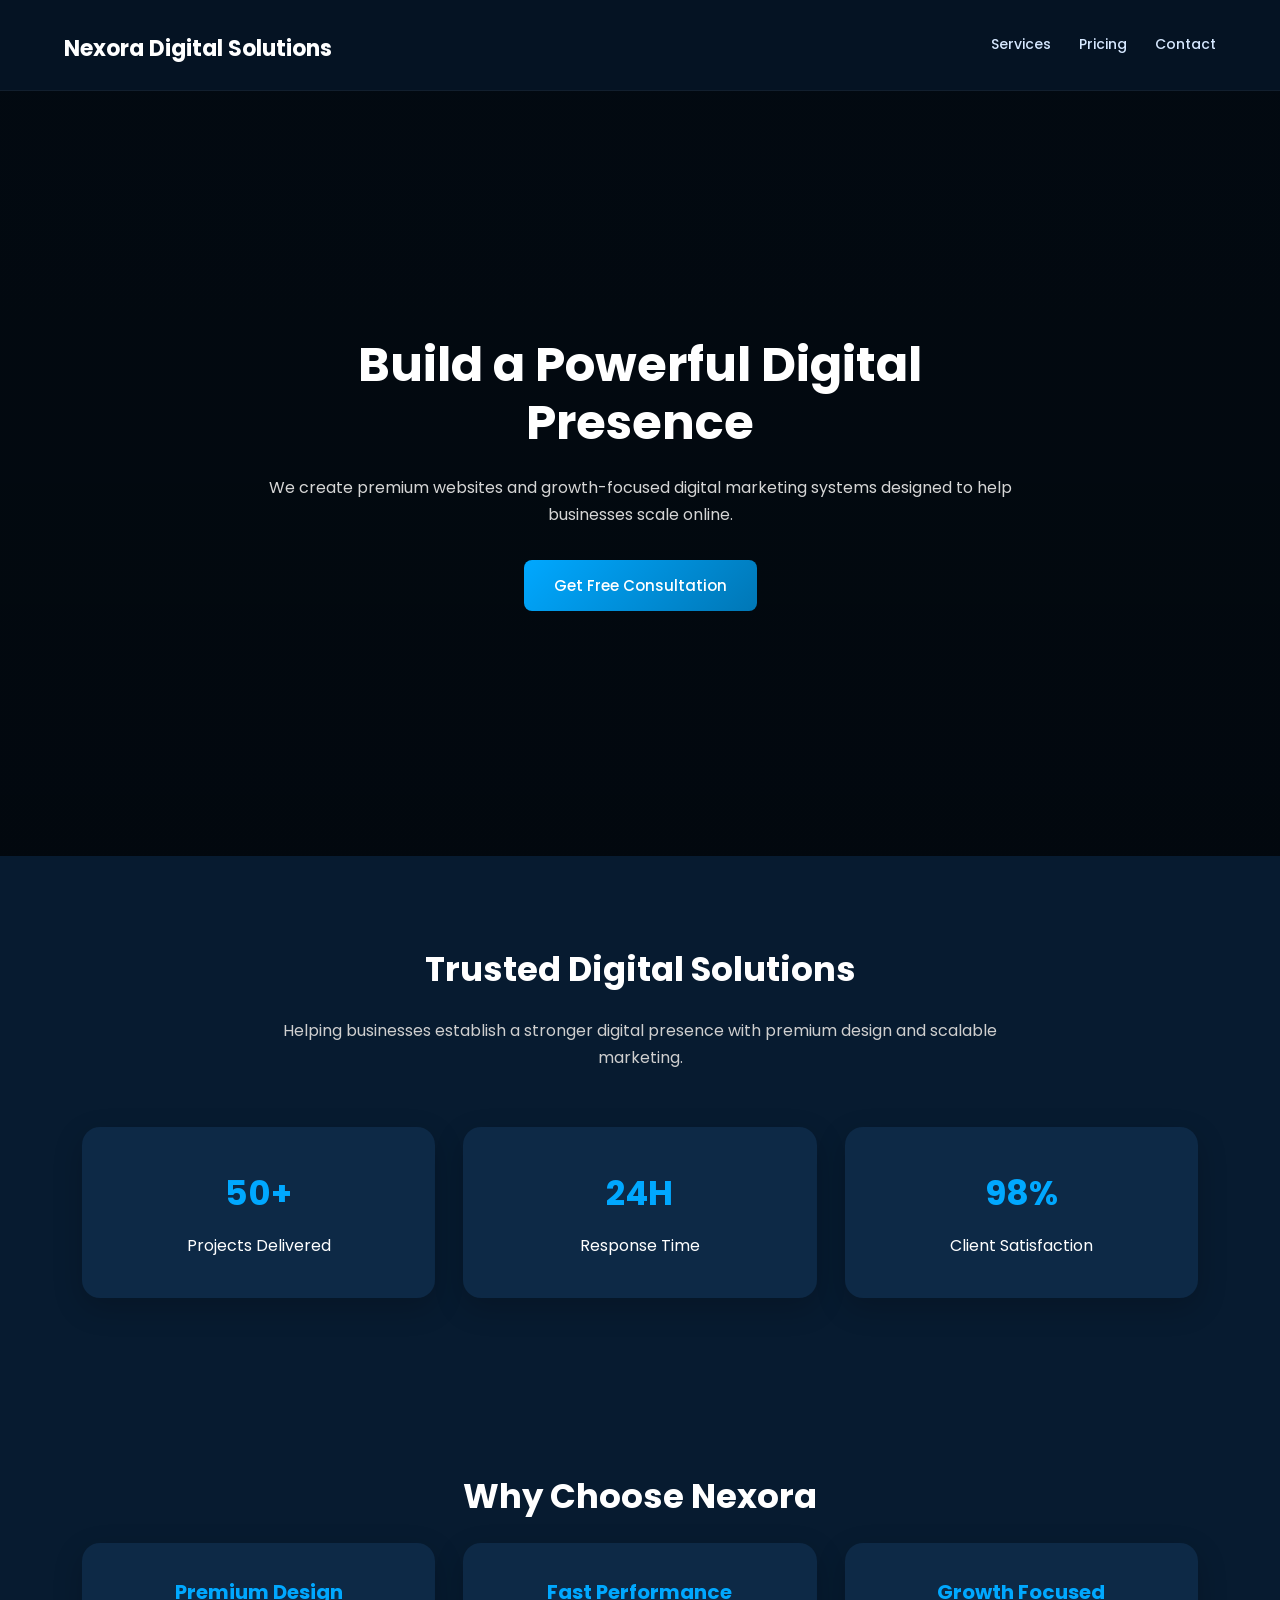
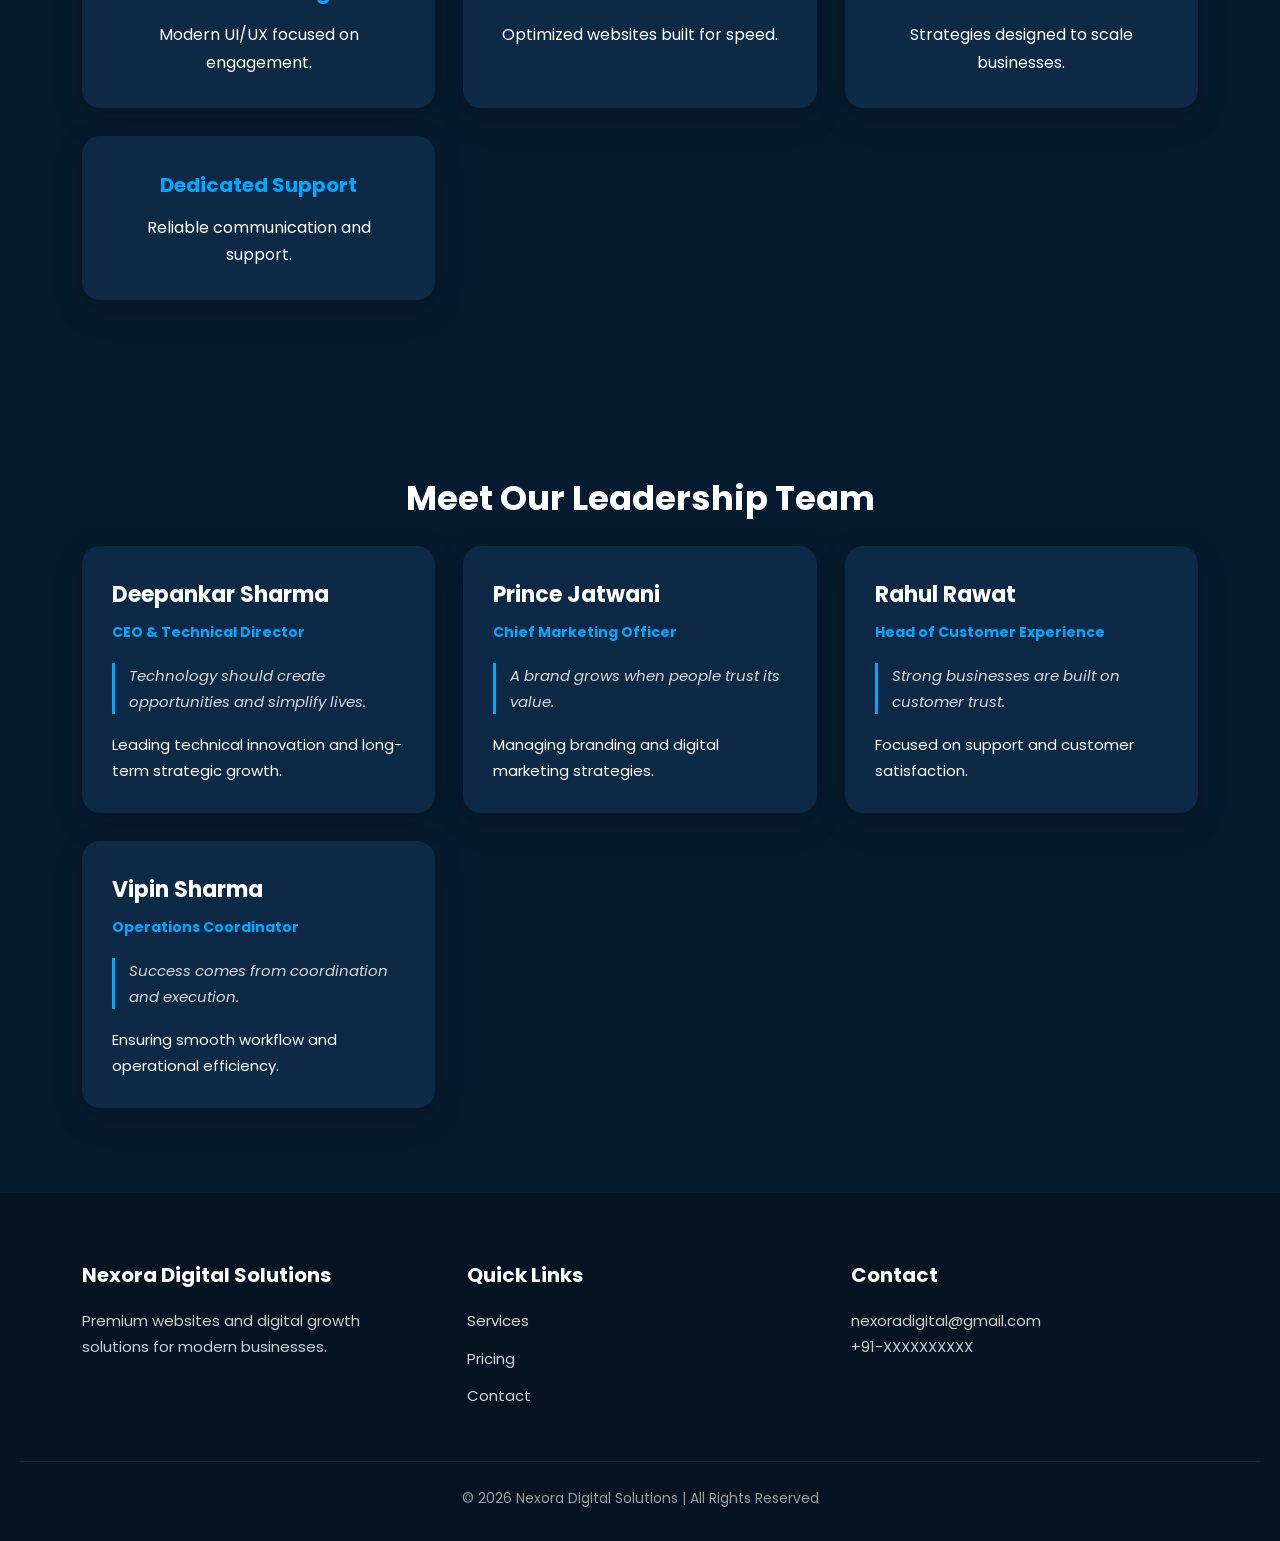
<file: index.html>
<!DOCTYPE html>
<html lang="en">

<head>
<meta charset="UTF-8">
<meta name="viewport" content="width=device-width, initial-scale=1.0">

<title>Nexora Digital Solutions</title>

<link rel="stylesheet" href="style.css">

</head>

<body>

<!-- HEADER -->
<header class="header">

<div class="container nav-bar">

<h1 class="logo">
<a href="index.html">Nexora Digital Solutions</a>
</h1>

<nav>
<a href="services.html" class="nav-link">Services</a>
<a href="pricing.html" class="nav-link">Pricing</a>
<a href="contact.html" class="nav-link">Contact</a>
</nav>

</div>

</header>

<!-- HERO -->
<section class="hero">

<div class="hero-content">

<h2>Build a Powerful Digital Presence</h2>

<p>
We create premium websites and growth-focused digital marketing systems designed to help businesses scale online.
</p>

<a href="contact.html" class="btn">
Get Free Consultation
</a>

</div>

</section>

<!-- STATS -->
<section class="section">

<div class="container">

<h2 class="section-title">
Trusted Digital Solutions
</h2>

<p class="section-subtitle">
Helping businesses establish a stronger digital presence with premium design and scalable marketing.
</p>

<div class="stats-grid">

<div class="stat-box">
<h3>50+</h3>
<p>Projects Delivered</p>
</div>

<div class="stat-box">
<h3>24H</h3>
<p>Response Time</p>
</div>

<div class="stat-box">
<h3>98%</h3>
<p>Client Satisfaction</p>
</div>

</div>

</div>

</section>

<!-- WHY CHOOSE -->
<section class="section">

<div class="container">

<h2 class="section-title">
Why Choose Nexora
</h2>

<div class="why-grid">

<div class="why-box">
<h3>Premium Design</h3>
<p>Modern UI/UX focused on engagement.</p>
</div>

<div class="why-box">
<h3>Fast Performance</h3>
<p>Optimized websites built for speed.</p>
</div>

<div class="why-box">
<h3>Growth Focused</h3>
<p>Strategies designed to scale businesses.</p>
</div>

<div class="why-box">
<h3>Dedicated Support</h3>
<p>Reliable communication and support.</p>
</div>

</div>

</div>

</section>

<!-- TEAM -->
<section class="section">

<div class="container">

<h2 class="section-title">
Meet Our Leadership Team
</h2>

<div class="team-grid">

<div class="team-card">
<h3>Deepankar Sharma</h3>
<h4>CEO & Technical Director</h4>

<p class="quote">
Technology should create opportunities and simplify lives.
</p>

<p>
Leading technical innovation and long-term strategic growth.
</p>
</div>

<div class="team-card">
<h3>Prince Jatwani</h3>
<h4>Chief Marketing Officer</h4>

<p class="quote">
A brand grows when people trust its value.
</p>

<p>
Managing branding and digital marketing strategies.
</p>
</div>

<div class="team-card">
<h3>Rahul Rawat</h3>
<h4>Head of Customer Experience</h4>

<p class="quote">
Strong businesses are built on customer trust.
</p>

<p>
Focused on support and customer satisfaction.
</p>
</div>

<div class="team-card">
<h3>Vipin Sharma</h3>
<h4>Operations Coordinator</h4>

<p class="quote">
Success comes from coordination and execution.
</p>

<p>
Ensuring smooth workflow and operational efficiency.
</p>
</div>

</div>

</div>

</section>

<!-- FOOTER -->
<footer>

<div class="container footer-grid">

<div>
<h3>Nexora Digital Solutions</h3>

<p>
Premium websites and digital growth solutions for modern businesses.
</p>
</div>

<div>
<h4>Quick Links</h4>

<a href="services.html">Services</a>
<a href="pricing.html">Pricing</a>
<a href="contact.html">Contact</a>
</div>

<div>
<h4>Contact</h4>

<p>nexoradigital@gmail.com</p>
<p>+91-XXXXXXXXXX</p>
</div>

</div>

<div class="footer-bottom">
© 2026 Nexora Digital Solutions | All Rights Reserved
</div>

</footer>

</body>

</html>
</file>
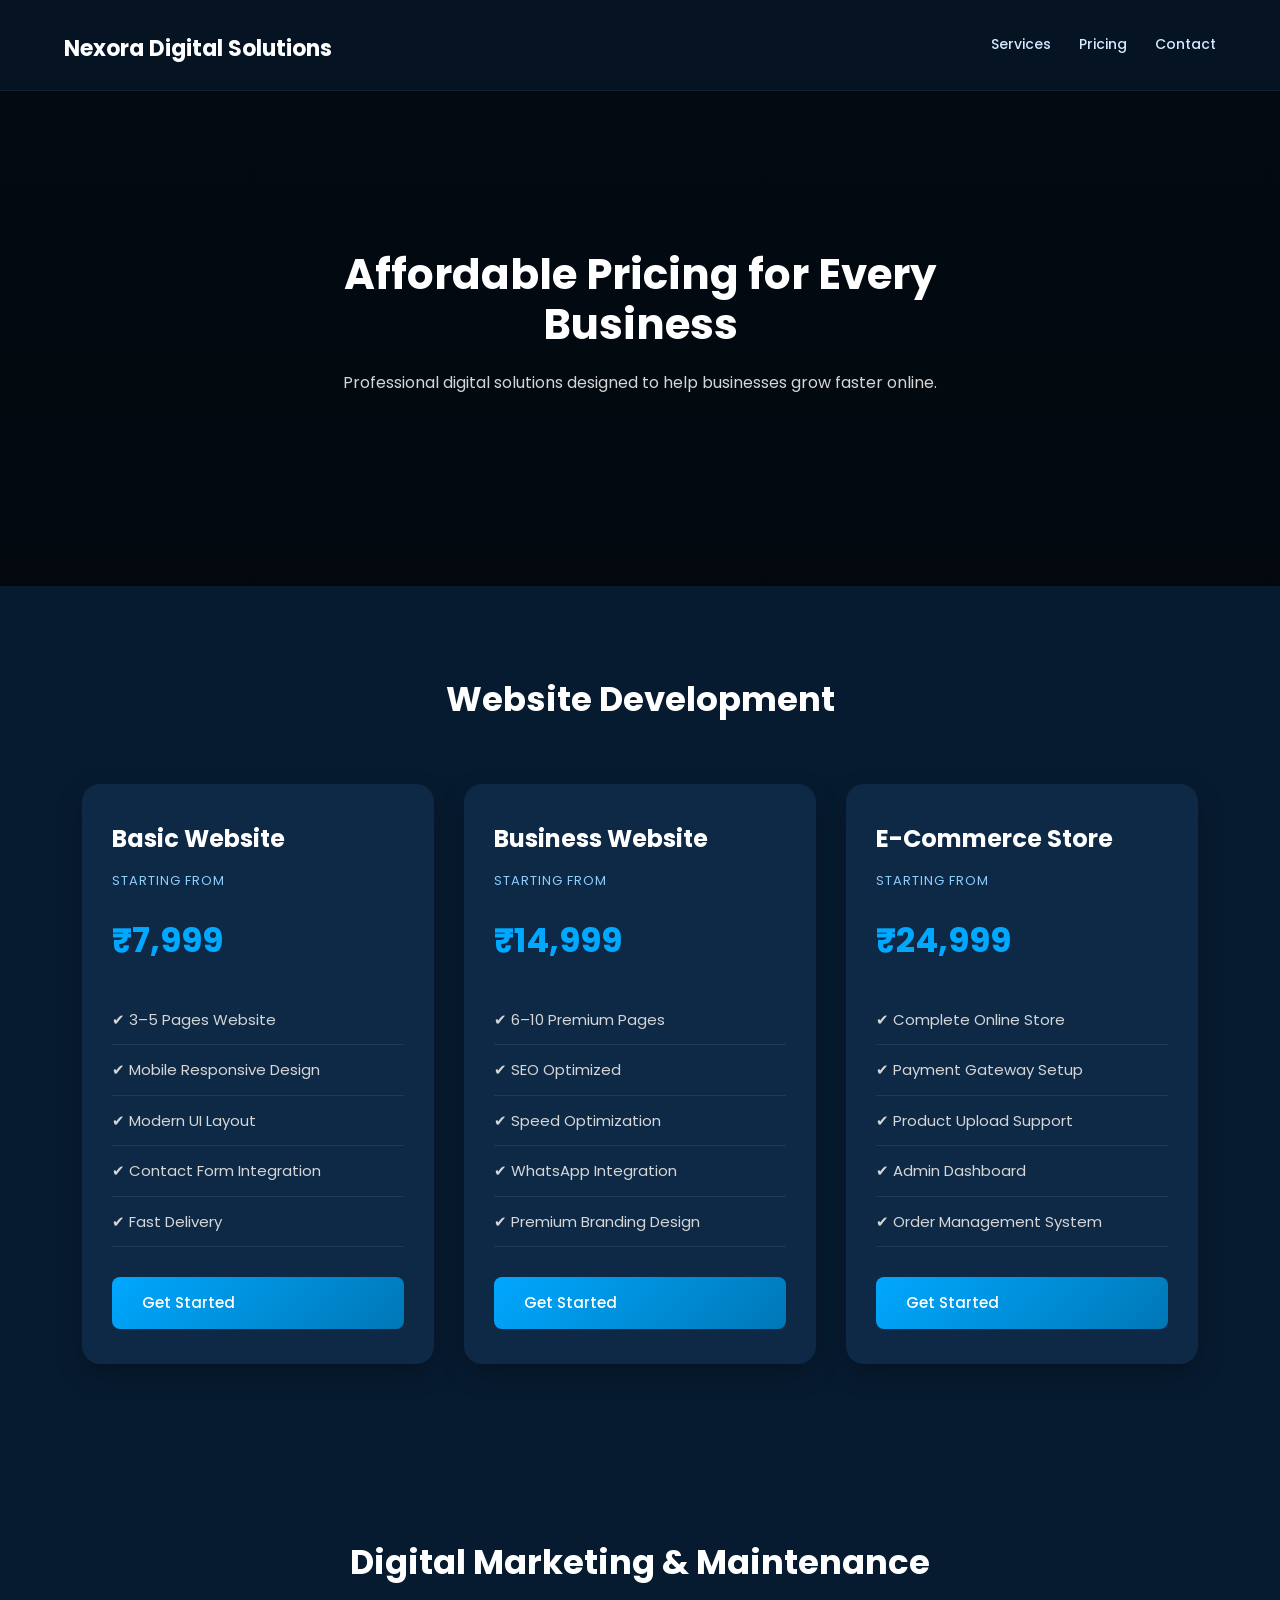
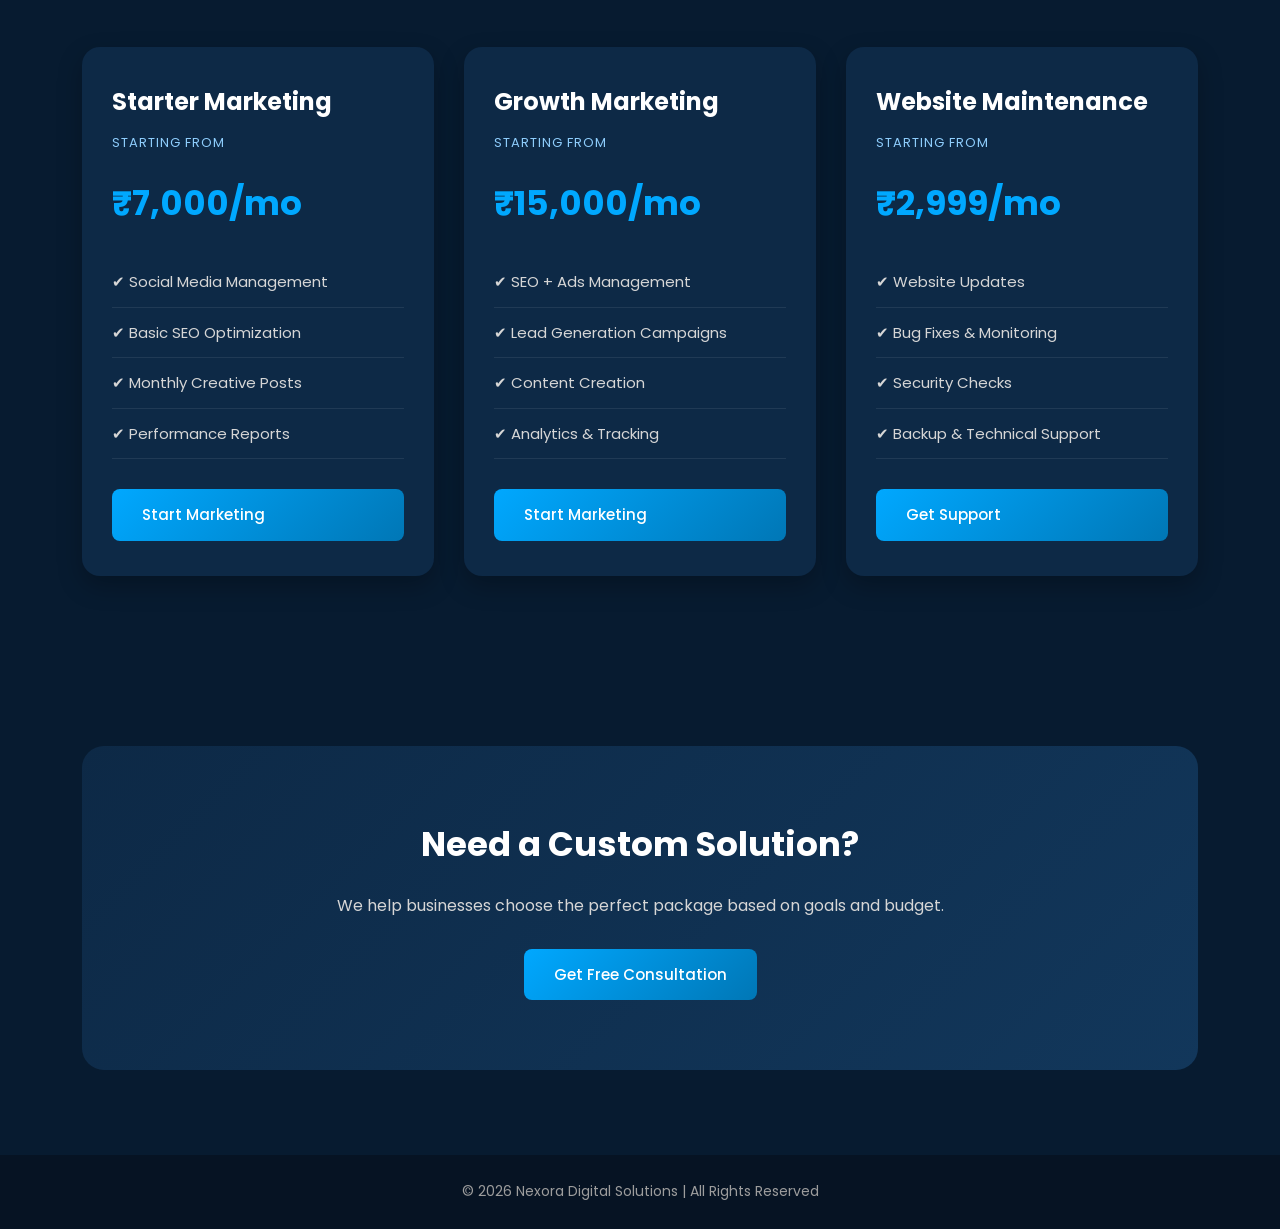
<file: pricing.html>
<!DOCTYPE html>
<html lang="en">

<head>

<meta charset="UTF-8">
<meta name="viewport" content="width=device-width, initial-scale=1.0">

<title>Pricing | Nexora Digital Solutions</title>

<link rel="stylesheet" href="style.css">

<link href="https://fonts.googleapis.com/css2?family=Poppins:wght@300;400;500;600;700&display=swap" rel="stylesheet">

<style>

/* PAGE BACKGROUND */
body{
    background:#071B30;
    color:#ffffff;
}

/* HERO */
.small-hero{
    min-height:55vh;
}

.hero-content h2{
    font-size:42px;
    margin-bottom:18px;
}

.hero-content p{
    font-size:16px;
    color:#d6d6d6;
}

/* SECTION */
.section{
    padding:85px 20px;
}

/* TITLE */
.pricing-title{
    text-align:center;
    font-size:34px;
    margin-bottom:55px;
}

/* PRICING GRID */
.pricing{
    display:grid;
    grid-template-columns:
    repeat(auto-fit,minmax(300px,1fr));

    gap:30px;
}

/* CARD */
.card{
    background:#0d2946;

    border-radius:18px;

    padding:35px 30px;

    display:flex;
    flex-direction:column;
    justify-content:space-between;

    transition:0.3s;

    box-shadow:0 10px 25px rgba(0,0,0,0.25);
}

/* HOVER */
.card:hover{
    transform:translateY(-8px);

    box-shadow:0 18px 40px rgba(0,0,0,0.35);
}

/* CARD TITLE */
.card h3{
    font-size:24px;
    margin-bottom:10px;
}

/* STARTING FROM */
.starting{
    font-size:13px;

    color:#8ecdfc;

    text-transform:uppercase;

    letter-spacing:1px;

    margin-bottom:6px;
}

/* PRICE */
.price{
    font-size:34px;

    font-weight:700;

    color:#00A8FF;

    margin-bottom:25px;
}

/* LIST */
.card ul{
    list-style:none;
    margin-bottom:30px;
}

.card ul li{
    padding:12px 0;

    border-bottom:1px solid rgba(255,255,255,0.08);

    color:#d6d6d6;

    font-size:15px;
}

/* CTA BOX */
.cta-box{
    background:linear-gradient(135deg,#0d2946,#12375b);

    padding:70px 30px;

    border-radius:22px;

    text-align:center;
}

.cta-box h2{
    font-size:34px;
    margin-bottom:18px;
}

.cta-box p{
    color:#d6d6d6;

    margin-bottom:30px;

    font-size:16px;
}

/* FOOTER */
footer{
    background:#061323;

    padding:25px;

    text-align:center;

    color:#9d9d9d;

    font-size:14px;
}

/* MOBILE */
@media(max-width:768px){

    .hero-content h2{
        font-size:30px;
    }

    .pricing-title{
        font-size:28px;
    }

    .card{
        padding:30px 22px;
    }

    .card h3{
        font-size:22px;
    }

    .price{
        font-size:30px;
    }

    .cta-box h2{
        font-size:28px;
    }
}

</style>

</head>

<body>

<!-- HEADER -->
<header class="header">

<div class="container nav-bar">

<h1 class="logo">
<a href="index.html">Nexora Digital Solutions</a>
</h1>

<nav>
<a href="services.html" class="nav-link">Services</a>
<a href="pricing.html" class="nav-link">Pricing</a>
<a href="contact.html" class="nav-link">Contact</a>
</nav>

</div>

</header>

<!-- HERO -->
<section class="hero small-hero">

<div class="hero-content">

<h2>Affordable Pricing for Every Business</h2>

<p>
Professional digital solutions designed to help businesses grow faster online.
</p>

</div>

</section>

<!-- WEBSITE DEVELOPMENT -->
<section class="section">

<div class="container">

<h2 class="pricing-title">
Website Development
</h2>

<div class="pricing">

<!-- BASIC -->
<div class="card">

<div>

<h3>Basic Website</h3>

<p class="starting">
Starting From
</p>

<p class="price">
₹7,999
</p>

<ul>
<li>✔ 3–5 Pages Website</li>
<li>✔ Mobile Responsive Design</li>
<li>✔ Modern UI Layout</li>
<li>✔ Contact Form Integration</li>
<li>✔ Fast Delivery</li>
</ul>

</div>

<a href="contact.html" class="btn">
Get Started
</a>

</div>

<!-- BUSINESS -->
<div class="card">

<div>

<h3>Business Website</h3>

<p class="starting">
Starting From
</p>

<p class="price">
₹14,999
</p>

<ul>
<li>✔ 6–10 Premium Pages</li>
<li>✔ SEO Optimized</li>
<li>✔ Speed Optimization</li>
<li>✔ WhatsApp Integration</li>
<li>✔ Premium Branding Design</li>
</ul>

</div>

<a href="contact.html" class="btn">
Get Started
</a>

</div>

<!-- ECOMMERCE -->
<div class="card">

<div>

<h3>E-Commerce Store</h3>

<p class="starting">
Starting From
</p>

<p class="price">
₹24,999
</p>

<ul>
<li>✔ Complete Online Store</li>
<li>✔ Payment Gateway Setup</li>
<li>✔ Product Upload Support</li>
<li>✔ Admin Dashboard</li>
<li>✔ Order Management System</li>
</ul>

</div>

<a href="contact.html" class="btn">
Get Started
</a>

</div>

</div>

</div>

</section>

<!-- DIGITAL MARKETING -->
<section class="section">

<div class="container">

<h2 class="pricing-title">
Digital Marketing & Maintenance
</h2>

<div class="pricing">

<!-- STARTER -->
<div class="card">

<div>

<h3>Starter Marketing</h3>

<p class="starting">
Starting From
</p>

<p class="price">
₹7,000/mo
</p>

<ul>
<li>✔ Social Media Management</li>
<li>✔ Basic SEO Optimization</li>
<li>✔ Monthly Creative Posts</li>
<li>✔ Performance Reports</li>
</ul>

</div>

<a href="contact.html" class="btn">
Start Marketing
</a>

</div>

<!-- GROWTH -->
<div class="card">

<div>

<h3>Growth Marketing</h3>

<p class="starting">
Starting From
</p>

<p class="price">
₹15,000/mo
</p>

<ul>
<li>✔ SEO + Ads Management</li>
<li>✔ Lead Generation Campaigns</li>
<li>✔ Content Creation</li>
<li>✔ Analytics & Tracking</li>
</ul>

</div>

<a href="contact.html" class="btn">
Start Marketing
</a>

</div>

<!-- MAINTENANCE -->
<div class="card">

<div>

<h3>Website Maintenance</h3>

<p class="starting">
Starting From
</p>

<p class="price">
₹2,999/mo
</p>

<ul>
<li>✔ Website Updates</li>
<li>✔ Bug Fixes & Monitoring</li>
<li>✔ Security Checks</li>
<li>✔ Backup & Technical Support</li>
</ul>

</div>

<a href="contact.html" class="btn">
Get Support
</a>

</div>

</div>

</div>

</section>

<!-- CTA -->
<section class="section">

<div class="container">

<div class="cta-box">

<h2>
Need a Custom Solution?
</h2>

<p>
We help businesses choose the perfect package based on goals and budget.
</p>

<a href="contact.html" class="btn">
Get Free Consultation
</a>

</div>

</div>

</section>

<!-- FOOTER -->
<footer>
© 2026 Nexora Digital Solutions | All Rights Reserved
</footer>

</body>

</html>
</file>
<file: style.css>
/* GOOGLE FONT */
@import url('https://fonts.googleapis.com/css2?family=Poppins:wght@300;400;500;600;700&display=swap');

/* RESET */
*{
    margin:0;
    padding:0;
    box-sizing:border-box;
}

html{
    scroll-behavior:smooth;
}

/* BODY */
body{
    font-family:'Poppins',sans-serif;
    background:#071B30;
    color:#ffffff;
    line-height:1.7;
    overflow-x:hidden;
}

/* CONTAINER */
.container{
    width:90%;
    max-width:1200px;
    margin:auto;
}

/* HEADER */
.header{
    position:sticky;
    top:0;
    z-index:1000;

    background:rgba(6,19,35,0.95);

    backdrop-filter:blur(10px);

    border-bottom:1px solid rgba(255,255,255,0.05);
}

/* NAVBAR */
.nav-bar{
    display:flex;
    justify-content:space-between;
    align-items:center;

    padding:18px 0;
}

/* LOGO */
.logo a{
    color:#ffffff;
    text-decoration:none;

    font-size:22px;
    font-weight:700;

    transition:0.3s;
}

.logo a:hover{
    color:#00A8FF;
}

/* NAV LINKS */
nav{
    display:flex;
    align-items:center;
}

.nav-link{
    color:#d6e8ff;
    text-decoration:none;

    margin-left:28px;

    font-size:14px;
    font-weight:500;

    position:relative;

    transition:0.3s;
}

.nav-link:hover{
    color:#00A8FF;
}

/* UNDERLINE EFFECT */
.nav-link::after{
    content:"";

    position:absolute;

    left:0;
    bottom:-6px;

    width:0;
    height:2px;

    background:#00A8FF;

    transition:0.3s;
}

.nav-link:hover::after{
    width:100%;
}

/* HERO SECTION */
.hero{
    min-height:85vh;

    background:
    linear-gradient(rgba(0,0,0,0.65),rgba(0,0,0,0.7)),
    url('images/hero.jpg') center/cover no-repeat;

    display:flex;
    justify-content:center;
    align-items:center;

    text-align:center;

    padding:100px 20px;
}

/* HERO CONTENT */
.hero-content{
    max-width:760px;
}

.hero h2{
    font-size:48px;
    line-height:1.2;

    margin-bottom:22px;
}

.hero p{
    color:#d6d6d6;

    font-size:16px;

    margin-bottom:32px;
}

/* BUTTON */
.btn{
    display:inline-block;

    padding:13px 30px;

    background:linear-gradient(135deg,#00A8FF,#0077B6);

    color:white;
    text-decoration:none;

    border-radius:8px;

    font-size:15px;
    font-weight:500;

    transition:0.3s ease;
}

.btn:hover{
    transform:translateY(-4px);

    box-shadow:0 10px 25px rgba(0,168,255,0.35);
}

/* GENERAL SECTION */
.section{
    padding:85px 20px;
}

/* TITLES */
.section-title{
    text-align:center;

    font-size:34px;

    margin-bottom:18px;
}

.section-subtitle{
    text-align:center;

    max-width:720px;

    margin:auto auto 55px;

    color:#cfcfcf;

    font-size:16px;
}

/* GRID SYSTEMS */
.stats-grid,
.services-grid,
.why-grid,
.team-grid,
.testimonial-grid,
.pricing-grid{
    display:grid;

    grid-template-columns:
    repeat(auto-fit,minmax(280px,1fr));

    gap:28px;
}

/* CARDS */
.card,
.stat-box,
.why-box,
.team-card,
.testimonial-card,
.price-card{
    background:#0d2946;

    border-radius:18px;

    overflow:hidden;

    transition:0.35s ease;

    box-shadow:0 10px 30px rgba(0,0,0,0.2);
}

/* HOVER EFFECT */
.card:hover,
.stat-box:hover,
.why-box:hover,
.team-card:hover,
.testimonial-card:hover,
.price-card:hover{
    transform:translateY(-8px);

    box-shadow:0 18px 45px rgba(0,0,0,0.35);
}

/* CARD IMAGES */
.card img,
.price-card img{
    width:100%;
    height:230px;

    object-fit:cover;
}

/* CARD CONTENT */
.card-content,
.price-content{
    padding:26px;
}

.card-content h3,
.price-content h3{
    font-size:21px;

    margin-bottom:12px;
}

.card-content p,
.price-content p{
    color:#d6d6d6;

    font-size:15px;
}

/* STAT BOX */
.stat-box{
    padding:38px 25px;

    text-align:center;
}

.stat-box h3{
    color:#00A8FF;

    font-size:34px;

    margin-bottom:10px;
}

/* WHY BOX */
.why-box{
    padding:32px;

    text-align:center;
}

.why-box h3{
    color:#00A8FF;

    margin-bottom:12px;

    font-size:20px;
}

/* TEAM */
.team-card{
    padding:30px;
}

.team-card h3{
    margin-bottom:8px;

    font-size:22px;
}

.team-card h4{
    color:#00A8FF;

    margin-bottom:18px;

    font-size:14px;
}

.team-card p{
    font-size:15px;
}

.quote{
    border-left:3px solid #00A8FF;

    padding-left:14px;

    color:#d6d6d6;

    font-style:italic;

    margin-bottom:18px;
}

/* PRICING */
.price-card{
    text-align:center;
}

.price{
    font-size:32px;

    color:#00A8FF;

    margin:20px 0;

    font-weight:700;
}

.price-card ul{
    list-style:none;

    padding:0 30px 30px;
}

.price-card ul li{
    margin-bottom:12px;

    color:#d6d6d6;

    font-size:15px;
}

/* CTA BOX */
.cta-box{
    background:
    linear-gradient(135deg,#0d2946,#12375b);

    padding:75px 30px;

    border-radius:22px;

    text-align:center;
}

.cta-box h2{
    font-size:34px;

    margin-bottom:20px;
}

.cta-box p{
    color:#d6d6d6;

    margin-bottom:30px;

    font-size:16px;
}

/* FOOTER */
footer{
    background:#061323;

    padding:65px 20px 30px;
}

/* FOOTER GRID */
.footer-grid{
    display:grid;

    grid-template-columns:
    repeat(auto-fit,minmax(250px,1fr));

    gap:38px;

    margin-bottom:40px;
}

/* FOOTER TEXT */
.footer-grid h3,
.footer-grid h4{
    margin-bottom:16px;

    font-size:20px;
}

.footer-grid p{
    color:#cfcfcf;

    font-size:15px;
}

.footer-grid a{
    display:block;

    margin-bottom:12px;

    text-decoration:none;

    color:#d6d6d6;

    font-size:15px;

    transition:0.3s;
}

.footer-grid a:hover{
    color:#00A8FF;
}

/* FOOTER BOTTOM */
.footer-bottom{
    text-align:center;

    border-top:1px solid rgba(255,255,255,0.08);

    padding-top:25px;

    color:#9d9d9d;

    font-size:14px;
}

/* WHATSAPP */
.whatsapp{
    position:fixed;

    bottom:20px;
    right:20px;

    width:58px;
    height:58px;

    border-radius:50%;

    background:#25D366;

    display:flex;
    justify-content:center;
    align-items:center;

    color:white;

    text-decoration:none;

    font-size:28px;

    box-shadow:0 10px 25px rgba(0,0,0,0.35);

    z-index:1000;

    transition:0.3s;
}

.whatsapp:hover{
    transform:scale(1.08);
}

/* RESPONSIVE */
@media(max-width:992px){

    .hero h2{
        font-size:40px;
    }

    .section-title{
        font-size:30px;
    }

    .cta-box h2{
        font-size:30px;
    }
}

/* MOBILE */
@media(max-width:768px){

    .nav-bar{
        flex-direction:column;

        gap:15px;
    }

    nav{
        flex-wrap:wrap;

        justify-content:center;
    }

    .nav-link{
        margin:10px 12px;
    }

    .hero{
        min-height:75vh;
    }

    .hero h2{
        font-size:30px;
    }

    .hero p{
        font-size:15px;
    }

    .section{
        padding:70px 20px;
    }

    .section-title{
        font-size:28px;
    }

    .cta-box{
        padding:55px 20px;
    }

    .cta-box h2{
        font-size:28px;
    }

    .card img,
    .price-card img{
        height:210px;
    }
}
</file>
